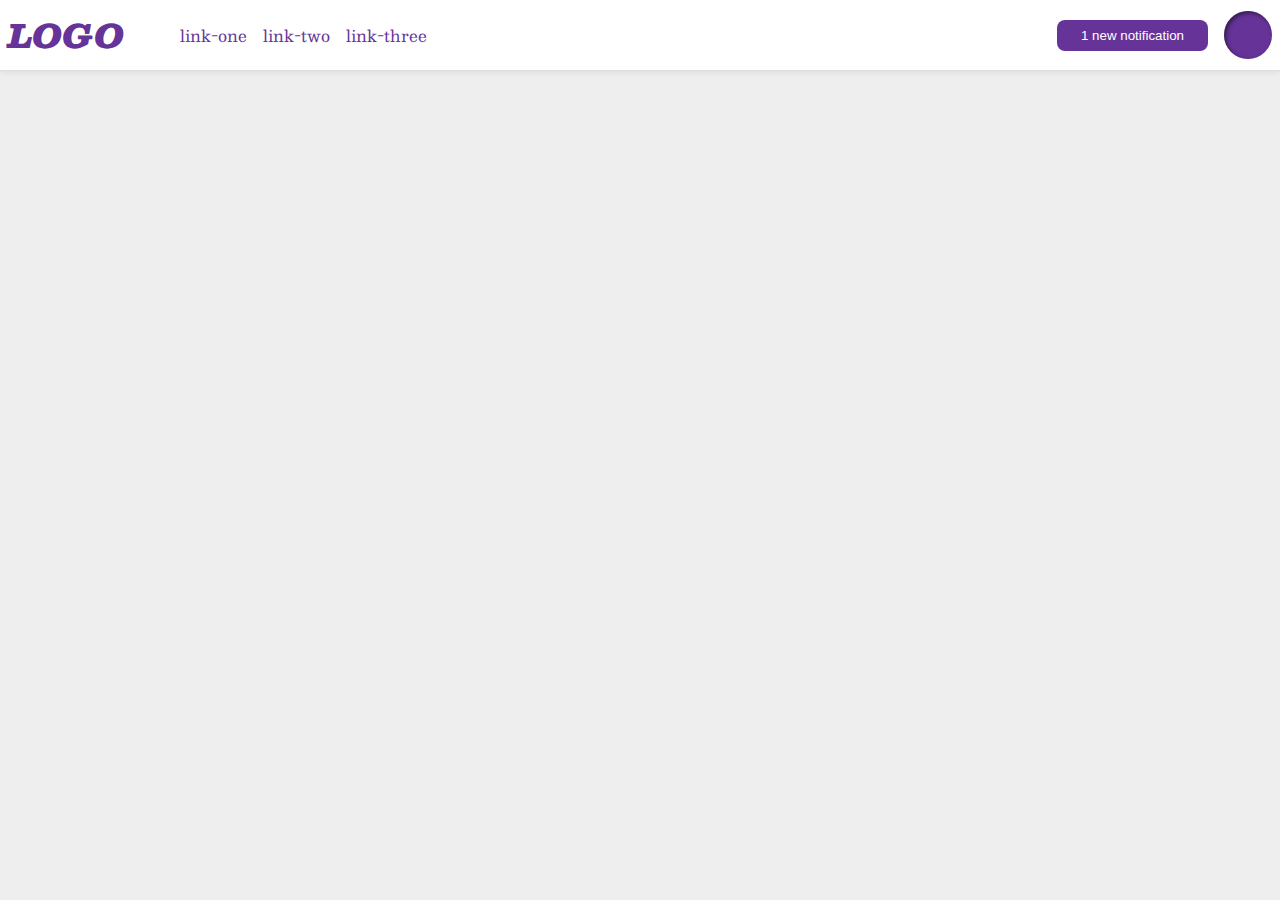
<file: flex/03-flex-header-2/index.html>
<!DOCTYPE html>
<html lang="en">
  <head>
    <meta charset="UTF-8">
    <meta http-equiv="X-UA-Compatible" content="IE=edge">
    <meta name="viewport" content="width=device-width, initial-scale=1.0">
    <title>Flex Header 2</title>
    <link rel="stylesheet" href="style.css">
  </head>
  <body>
    <div class="header">
      <div class="leftside">
        <div class="logo">
          LOGO
        </div>
        <ul class="links">
          <li><a href="google.com">link-one</a></li>
          <li><a href="google.com">link-two</a></li>
          <li><a href="google.com">link-three</a></li>
        </ul>
      </div>
      <div class="rightside">
        <button class="notifications">
          1 new notification
        </button>
        <div class="profile-image"></div>
      </div>
    </div>
  </body>
</html>
</file>
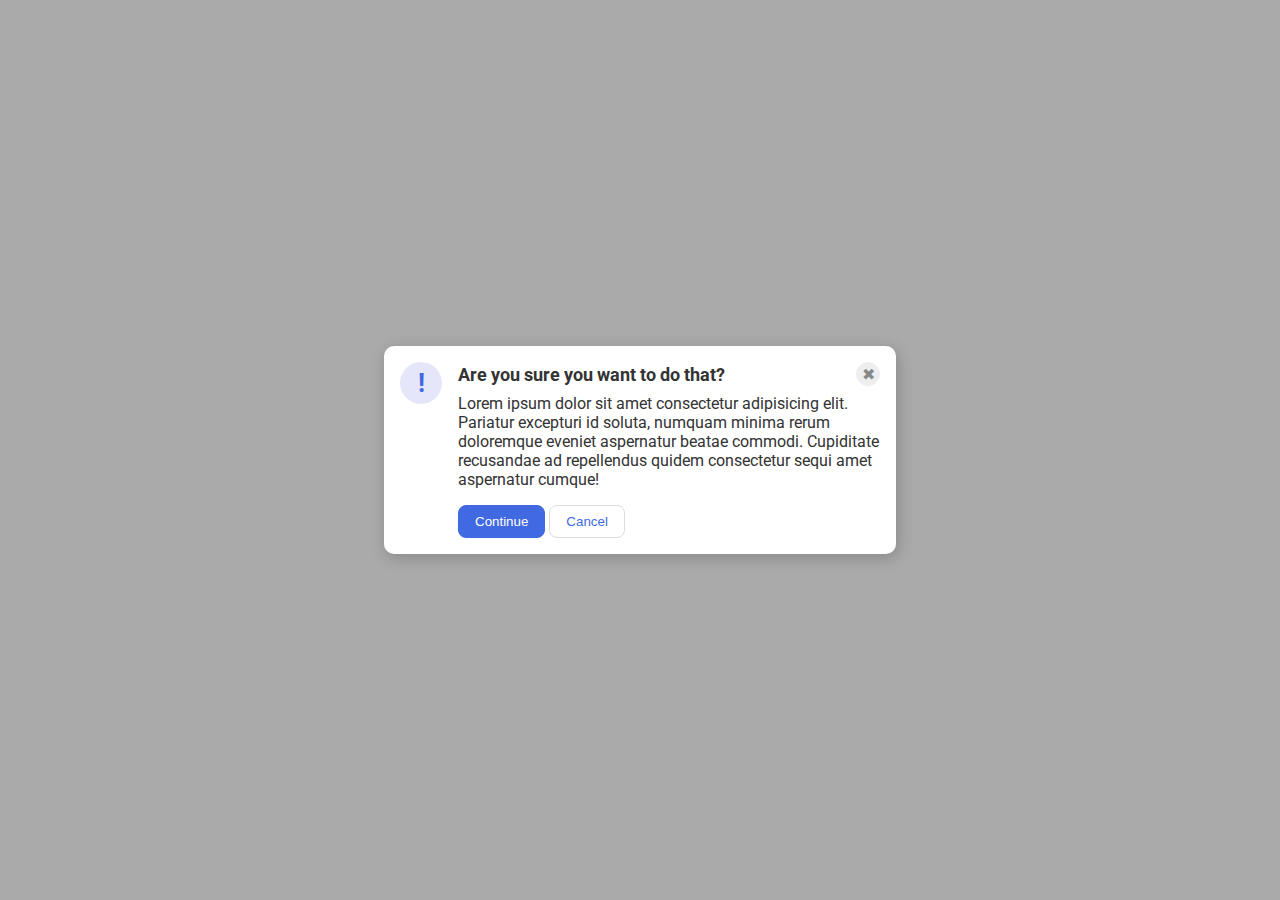
<file: flex/05-flex-modal/index.html>
<!DOCTYPE html>
<html lang="en">
  <head>
    <meta charset="UTF-8" />
    <meta http-equiv="X-UA-Compatible" content="IE=edge" />
    <meta name="viewport" content="width=device-width, initial-scale=1.0" />
    <link rel="stylesheet" href="style.css" />
    <title>Modal</title>
  </head>
  <body>
    <div class="modal">
      <div class="icon">!</div>
      <div class="content">
        <div class="header">
          Are you sure you want to do that?
          <button class="close-button">✖</button>
        </div>
        <div class="text">
          Lorem ipsum dolor sit amet consectetur adipisicing elit. Pariatur
          excepturi id soluta, numquam minima rerum doloremque eveniet
          aspernatur beatae commodi. Cupiditate recusandae ad repellendus quidem
          consectetur sequi amet aspernatur cumque!
        </div>
        <button class="continue">Continue</button>
        <button class="cancel">Cancel</button>
      </div>
    </div>
  </body>
</html>
</file>
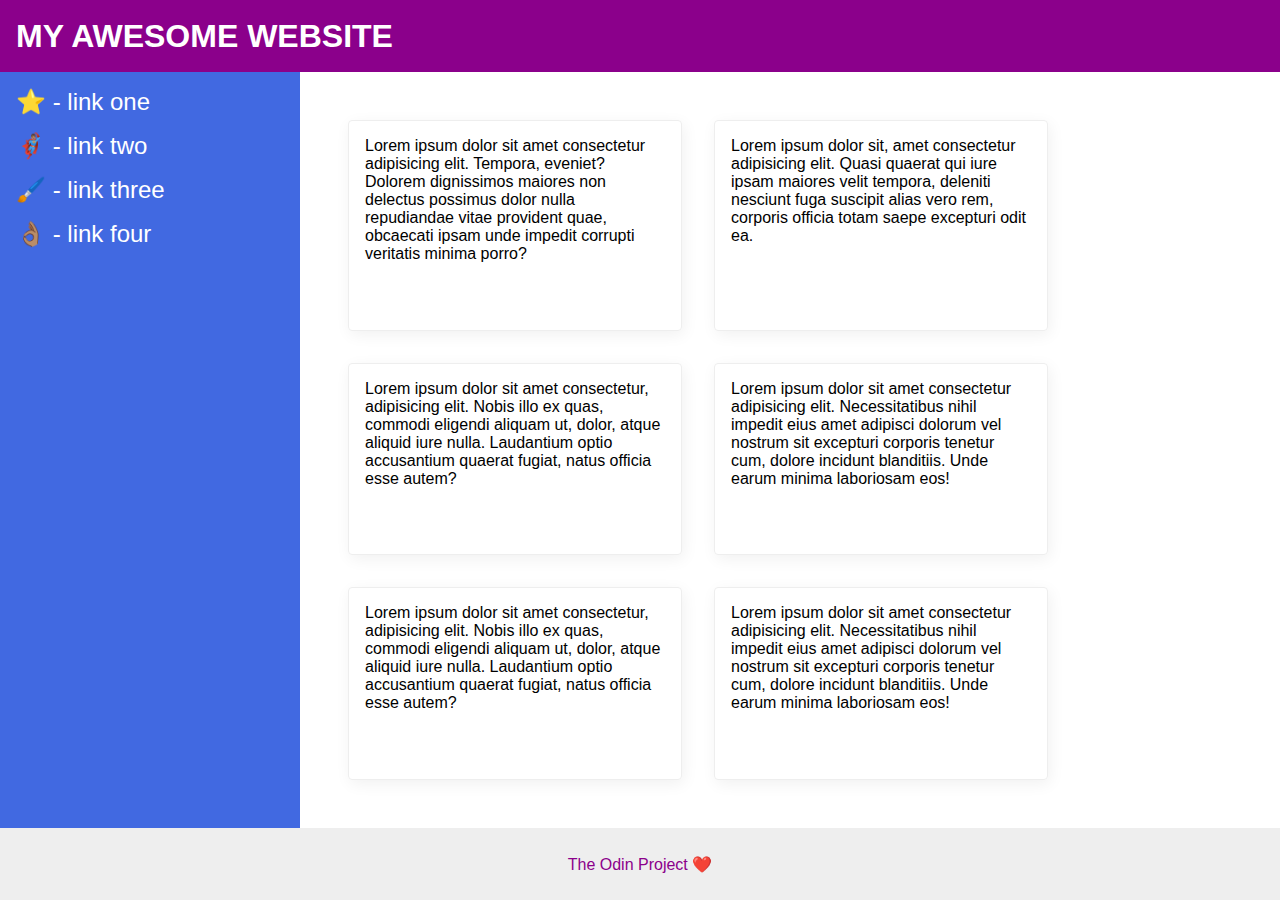
<file: flex/07-flex-layout-2/index.html>
<!DOCTYPE html>
<html lang="en">
  <head>
    <meta charset="UTF-8" />
    <meta http-equiv="X-UA-Compatible" content="IE=edge" />
    <meta name="viewport" content="width=device-width, initial-scale=1.0" />
    <title>The Holy Grail</title>
    <link rel="stylesheet" href="style.css" />
  </head>
  <body>
    <div class="header">MY AWESOME WEBSITE</div>
    <div class="content">
      <div class="sidebar">
        <ul>
          <li><a href="#">⭐ - link one</a></li>
          <li><a href="#">🦸🏽‍♂️ - link two</a></li>
          <li><a href="#">🖌️ - link three</a></li>
          <li><a href="#">👌🏽 - link four</a></li>
        </ul>
      </div>
      <div class="card-frame">
        <div class="card">
          Lorem ipsum dolor sit amet consectetur adipisicing elit. Tempora,
          eveniet? Dolorem dignissimos maiores non delectus possimus dolor nulla
          repudiandae vitae provident quae, obcaecati ipsam unde impedit
          corrupti veritatis minima porro?
        </div>
        <div class="card">
          Lorem ipsum dolor sit, amet consectetur adipisicing elit. Quasi
          quaerat qui iure ipsam maiores velit tempora, deleniti nesciunt fuga
          suscipit alias vero rem, corporis officia totam saepe excepturi odit
          ea.
        </div>
        <div class="card">
          Lorem ipsum dolor sit amet consectetur, adipisicing elit. Nobis illo
          ex quas, commodi eligendi aliquam ut, dolor, atque aliquid iure nulla.
          Laudantium optio accusantium quaerat fugiat, natus officia esse autem?
        </div>
        <div class="card">
          Lorem ipsum dolor sit amet consectetur adipisicing elit.
          Necessitatibus nihil impedit eius amet adipisci dolorum vel nostrum
          sit excepturi corporis tenetur cum, dolore incidunt blanditiis. Unde
          earum minima laboriosam eos!
        </div>
        <div class="card">
          Lorem ipsum dolor sit amet consectetur, adipisicing elit. Nobis illo
          ex quas, commodi eligendi aliquam ut, dolor, atque aliquid iure nulla.
          Laudantium optio accusantium quaerat fugiat, natus officia esse autem?
        </div>
        <div class="card">
          Lorem ipsum dolor sit amet consectetur adipisicing elit.
          Necessitatibus nihil impedit eius amet adipisci dolorum vel nostrum
          sit excepturi corporis tenetur cum, dolore incidunt blanditiis. Unde
          earum minima laboriosam eos!
        </div>
      </div>
    </div>
    <div class="footer">The Odin Project ❤️</div>
  </body>
</html>
</file>
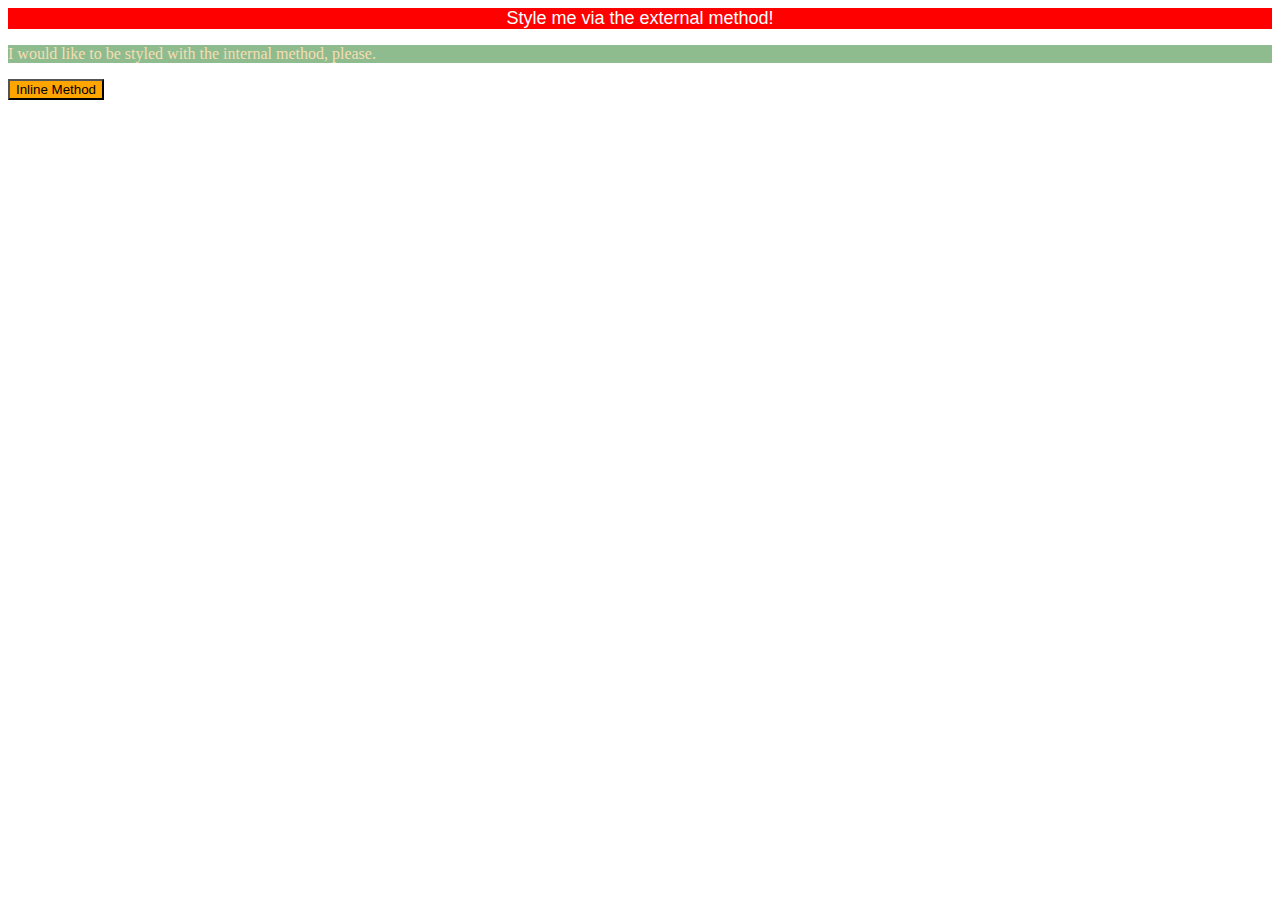
<file: foundations/01-css-methods/index.html>
<!DOCTYPE html>
<html lang="en">
  <head>
    <meta charset="UTF-8">
    <meta http-equiv="X-UA-Compatible" content="IE=edge">
    <meta name="viewport" content="width=device-width, initial-scale=1.0">
    <link rel="stylesheet" href="styles.css" />
    <style>
      p {
        background-color: darkseagreen;
        color: wheat;
      }
    </style>
    <title>Methods for Adding CSS</title>
  </head>
  <body>
    <div>Style me via the external method!</div>
    <p>I would like to be styled with the internal method, please.</p>
    <button style="background-color: orange;">Inline Method</button>
  </body>
</html>
</file>
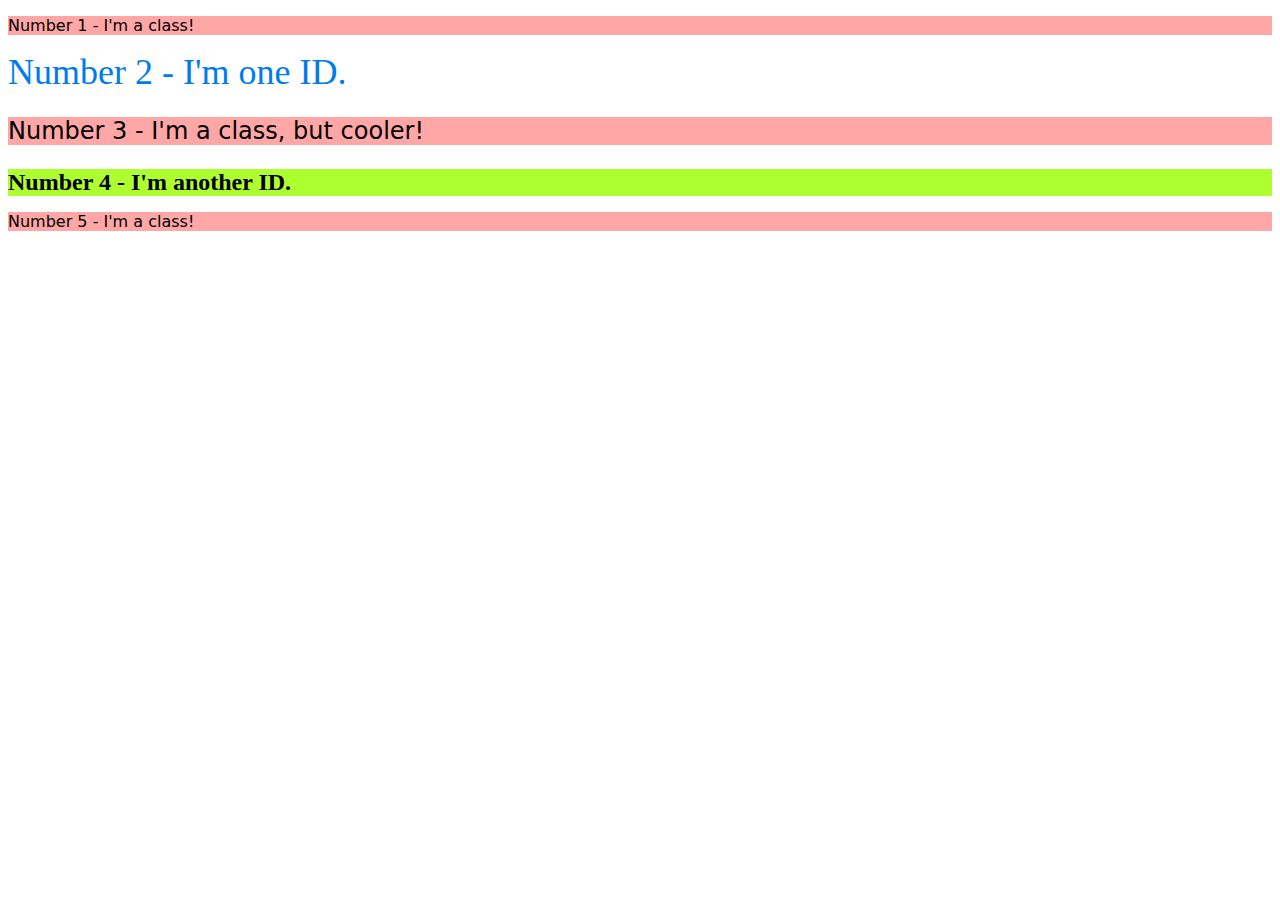
<file: foundations/02-class-id-selectors/index.html>
<!DOCTYPE html>
<html lang="en">
  <head>
    <meta charset="UTF-8">
    <meta http-equiv="X-UA-Compatible" content="IE=edge">
    <meta name="viewport" content="width=device-width, initial-scale=1.0">
    <title>Class and ID Selectors</title>
    <link rel="stylesheet" href="style.css">
  </head>
  <body>
    <p class="odd">Number 1 - I'm a class!</p>
    <div id="first-id">Number 2 - I'm one ID.</div>
    <p class="odd different">Number 3 - I'm a class, but cooler!</p>
    <div class="different" id="second-id">Number 4 - I'm another ID.</div>
    <p class="odd">Number 5 - I'm a class!</p>
  </body>
</html>
</file>
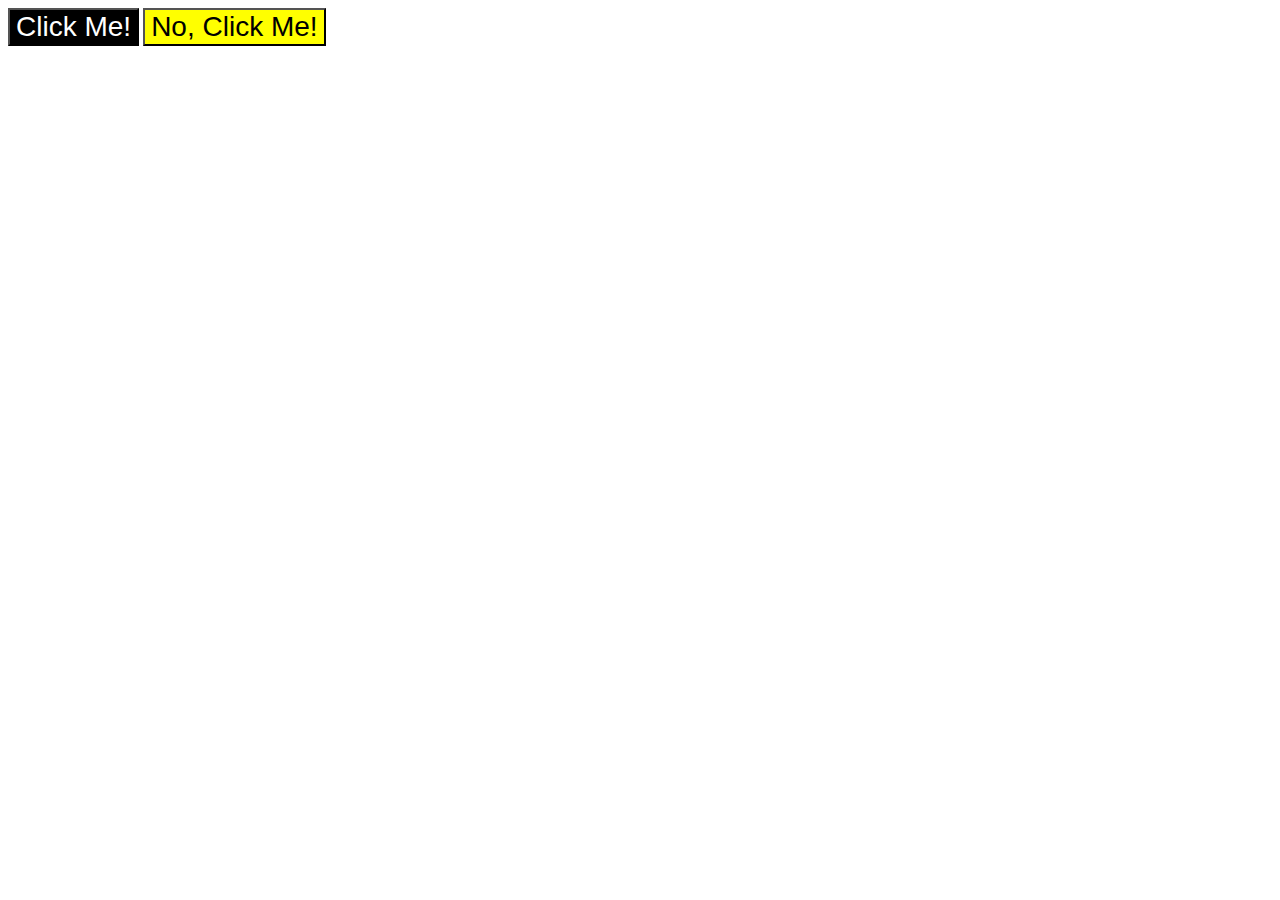
<file: foundations/03-grouping-selectors/index.html>
<!DOCTYPE html>
<html lang="en">
  <head>
    <meta charset="UTF-8">
    <meta http-equiv="X-UA-Compatible" content="IE=edge">
    <meta name="viewport" content="width=device-width, initial-scale=1.0">
    <title>Grouping Selectors</title>
    <link rel="stylesheet" href="style.css">
  </head>
  <body>
    <button class="first">Click Me!</button>
    <button class="second">No, Click Me!</button>
  </body>
</html>
</file>
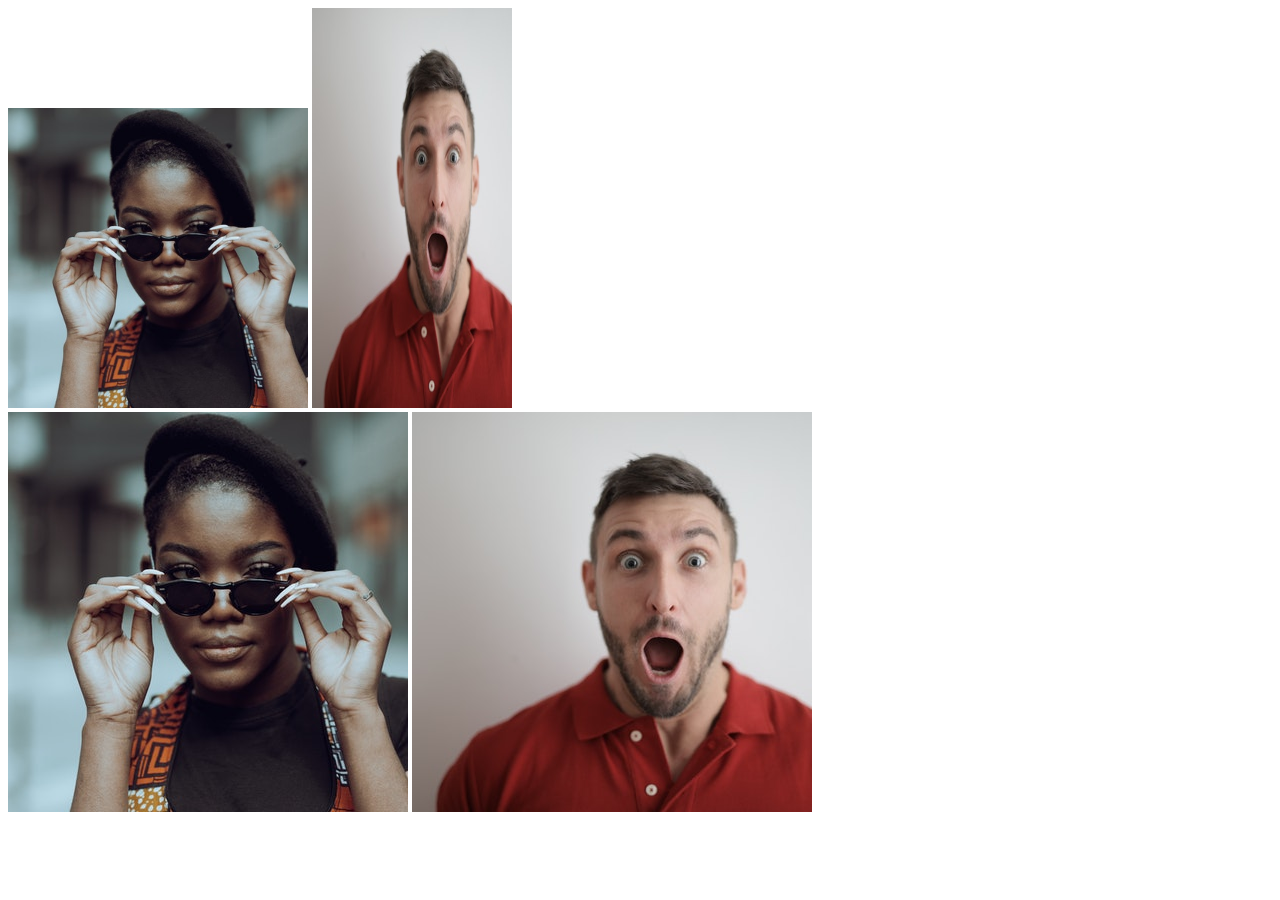
<file: foundations/04-chaining-selectors/index.html>
<!DOCTYPE html>
<html lang="en">
  <head>
    <meta charset="UTF-8">
    <meta http-equiv="X-UA-Compatible" content="IE=edge">
    <meta name="viewport" content="width=device-width, initial-scale=1.0">
    <title>Chaining Selectors</title>
    <link rel="stylesheet" href="style.css">
  </head>
  <body>
    <!-- Check image source path. Review Foundations lesson - Links and Images -->
    <!-- Use the classes BELOW this line -->
    <div>
      <img class="avatar proportioned" src="./images/pexels-katho-mutodo-8434791.jpg" alt="Woman with glasses">
      <img class="avatar distorted" src="./images/pexels-andrea-piacquadio-3777931.jpg" alt="Man with surprised expression">
    </div>
    <!-- Use the classes ABOVE this line -->
    <div>
      <img class="original proportioned" src="./images/pexels-katho-mutodo-8434791.jpg" alt="Woman with glasses">
      <img class="original distorted" src="./images/pexels-andrea-piacquadio-3777931.jpg" alt="Man with surprised expression">
    </div>
  </body>
</html>
</file>
<file: flex/03-flex-header-2/style.css>
/* this is some magical font-importing.  
you'll learn about it later. */
@import url('https://fonts.googleapis.com/css2?family=Besley:ital,wght@0,400;1,900&display=swap');

body {
  margin: 0;
  background: #eee;
  font-family: Besley, serif;
}

.header {
  background: white;
  border-bottom: 1px solid #ddd;
  box-shadow: 0 0 8px rgba(0,0,0,.1);
}

.profile-image {
  background: rebeccapurple;
  box-shadow: inset 2px 2px 4px rgba(0,0,0,.5);
  border-radius: 50%;
  width: 48px;
  height: 48px;
}

.logo {
  color: rebeccapurple;
  font-size: 32px;
  font-weight: 900;
  font-style: italic;
}

button {
  border: none;
  border-radius: 8px;
  background: rebeccapurple;
  color: white;
  padding: 8px 24px;
}

a {
  /* this removes the line under our links */
  text-decoration: none;
  color: rebeccapurple;
}

ul {
  list-style-type: none;
  display: flex;
  gap: 16px;
  margin: 0;
}

.header {
  display: flex;
  justify-content: space-between;
  padding: 8px;
}

.rightside, .leftside {
  display: flex;
  align-items: center;
  gap: 16px;
}
</file>
<file: flex/05-flex-modal/style.css>
@import url('https://fonts.googleapis.com/css2?family=Roboto:wght@400;700&display=swap');

html, body {
  height: 100%;
}

body {
  font-family: Roboto, sans-serif;
  margin: 0;
  background: #aaa;
  color: #333;
  /* I'll give you this one for free lol */
  display: flex;
  align-items: center;
  justify-content: center;
}

.modal {
  background: white;
  width: 480px;
  border-radius: 10px;
  box-shadow: 2px 4px 16px rgba(0,0,0,.2);
}

.icon {
  color: royalblue;
  font-size: 26px;
  font-weight: 700;
  background: lavender;
  width: 42px;
  height: 42px;
  border-radius: 50%;
  display: flex;
  align-items: center;
  justify-content: center;
}

.close-button {
  background: #eee;
  border-radius: 50%;
  color: #888;
  font-weight: 400;
  font-size: 16px;
  height: 24px;
  width: 24px;
  display: flex;
  align-items: center;
  justify-content: center;
  border: 1px solid #eee;
  padding: 0;
}

button {
  cursor: pointer;
  padding: 8px 16px;
  border-radius: 8px;
}

button.continue {
  background: royalblue;
  border: 1px solid royalblue;
  color: white;
}

button.cancel {
  background: white;
  border: 1px solid #ddd;
  color: royalblue;
}

.modal {
  display: flex;
  gap: 16px;
  padding: 16px;
}

.icon {
  flex-shrink: 0;
}

.header {
  font-size: large;
  font-weight: bold;
  display: flex;
  justify-content: space-between;
  align-items: center;
  margin-bottom: 8px;
}

.text {
  margin-bottom: 16px;
}
</file>
<file: flex/07-flex-layout-2/style.css>
body {
  font-family: -apple-system, BlinkMacSystemFont, 'Segoe UI', Roboto, Oxygen, Ubuntu, Cantarell, 'Open Sans', 'Helvetica Neue', sans-serif;
  margin: 0;
  min-height: 100vh;
}

.header {
  height: 72px;
  background: darkmagenta;
  color: white;
}

.footer {
  height: 72px;
  background: #eee;
  color: darkmagenta;
}

.sidebar {
  width: 300px;
  background: royalblue;
  box-sizing: border-box;
}

.card {
  border: 1px solid #eee;
  box-shadow: 2px 4px 16px rgba(0,0,0,.06);
  border-radius: 4px;
}

body {
  display: flex;
  flex-direction: column;
}

ul {
  list-style-type: none;
  padding: 0;
  margin: 0;
}

li {
  margin-bottom: 16px;
}

a {
  text-decoration: none;
  color: white;
  font-size: 24px;
}

.header {
  display: flex;
  align-items: center;
  padding: 0 16px;
  font-size: 32px;
  font-weight: 900;
}

.content {
  display: flex;
  flex: 1;
}

.sidebar {
  flex-shrink: 0;
  padding: 16px;
}

.card-frame {
  display: flex;
  flex-wrap: wrap;
  padding: 32px;
}

.card {
  padding: 16px;
  margin: 16px;
  width: 300px;
}

.footer {
  display: flex;
  align-items: center;
  justify-content: center;
}
</file>
<file: foundations/01-css-methods/styles.css>
div {
    background-color: red;
    color: white;
    text-align: center;
    font-size: large;
    font-family: AppleGothic, sans-serif;
}
</file>
<file: foundations/02-class-id-selectors/style.css>
.odd {
    background-color: rgb(255, 167, 167);
    font-family: Verdana, "DejaVu Sans", sans-serif;
}

.different {
    font-size: 24px;
}

#first-id {
    color: #007bee;
    font-size: 36px;
}

#second-id {
    background-color: greenyellow;
    font-weight: bold;
}
</file>
<file: foundations/03-grouping-selectors/style.css>
.first {
    background-color: black;
    color: white;
}

.second {
    background-color: yellow;
}

.first,
.second {
    font-size: 28px;
    font-family: Helvetica, "Times New Roman", sans-serif;
}
</file>
<file: foundations/04-chaining-selectors/style.css>
.avatar.proportioned {
    height: auto;
    width: 300px;
}

.avatar.distorted {
    height: 400px;
    width: 200px;
}
</file>
